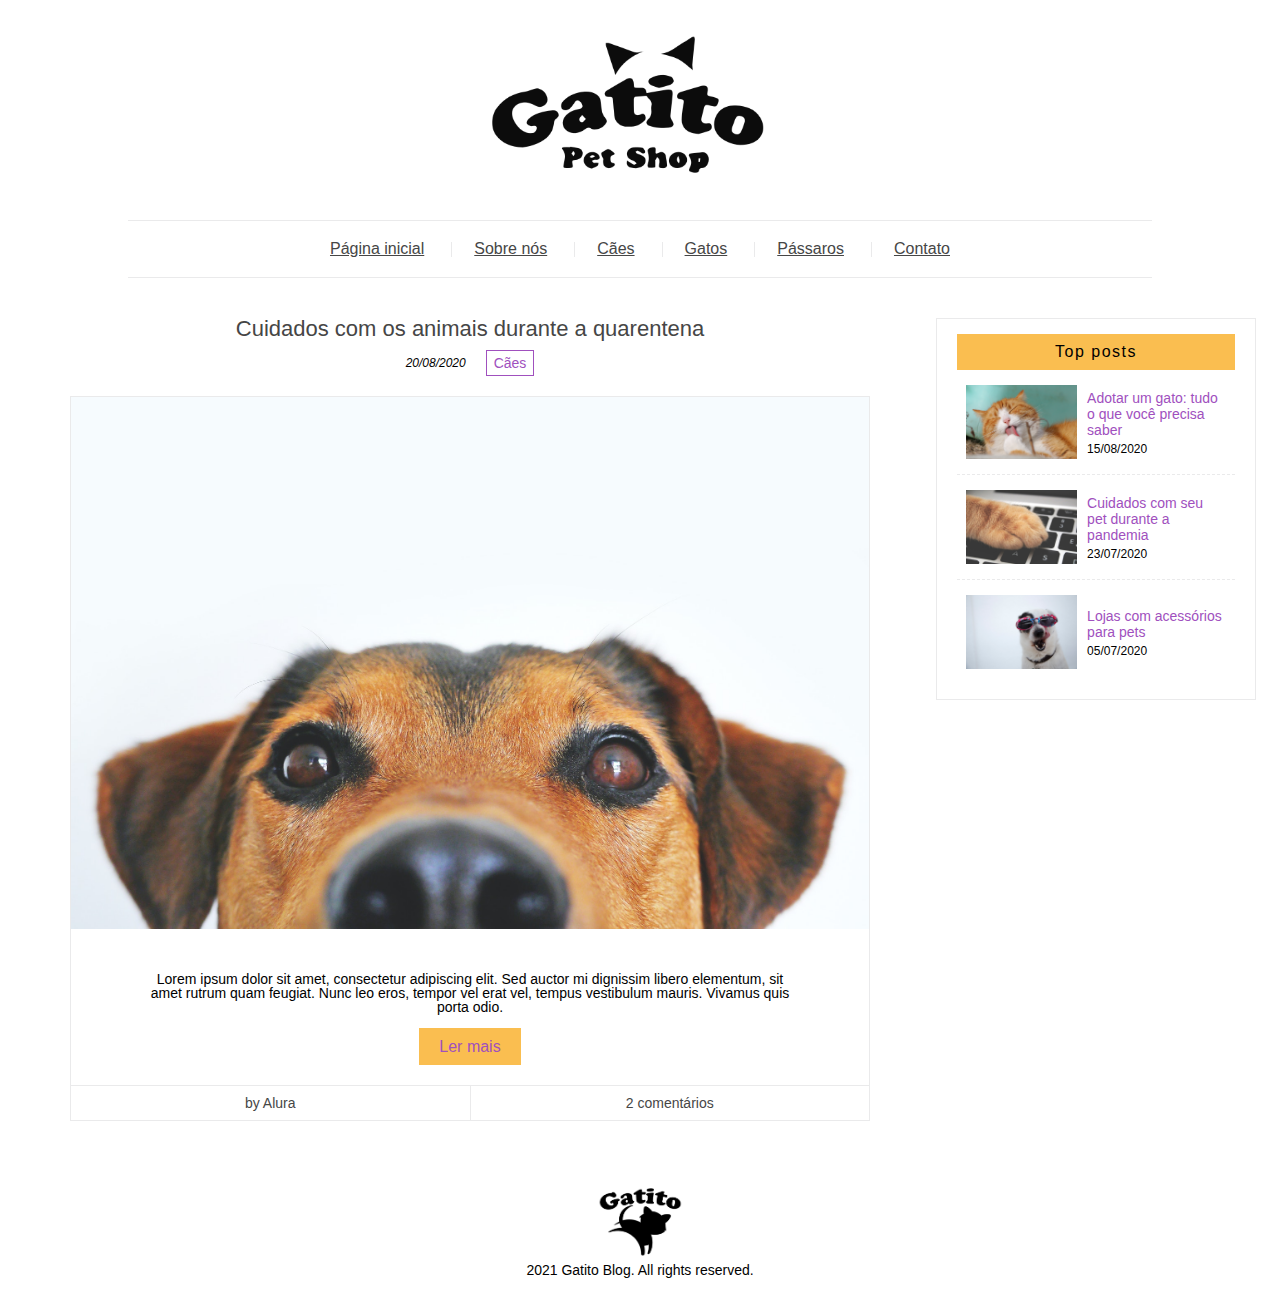
<file: Sass/index.html>
<!DOCTYPE html>
<html>
<head>
    <meta charset="UTF-8">
    <meta name="viewport" content="width=device-width, initial-scale=1.0">
    <meta http-equiv="X-UA-Compatible" content="ie=edge">
    <title>Gatito Petshop</title>
    <link rel="stylesheet" href="css/reset.css">
    <link rel="stylesheet" href="css/style.css">
</head>
<body>
    <header class="header">
        <figure class="header__logo">
            <img src="assets/img/logo.png" alt="Logo" class="header__img">
        </figure>
        <nav class="header__menu menu">
            <ul class="menu__list">
                <li class="menu__links"><a href="index.html" class="menu__link">Página inicial</a></li>
                <li class="menu__links"><a href="about.html" class="menu__link">Sobre nós</a></li>
                <li class="menu__links"><a href="collection.html" class="menu__link">Cães</a></li>
                <li class="menu__links"><a href="collection.html" class="menu__link">Gatos</a></li>
                <li class="menu__links"><a href="collection.html" class="menu__link">Pássaros</a></li>
                <li class="menu__links"><a href="contact.html" class="menu__link">Contato</a></li>
            </ul>
        </nav>
    </header>

    <main class="main">
        <div class="main__content">
            <article class="main__post">
                <a href="article.html" class="main__title">Cuidados com os animais durante a quarentena</a>
                <div class="main__subtitle">
                    <p class="main__date">20/08/2020</p>
                    <span class="main__tag">Cães</span>
                </div>
                <div class="main__details">
                    <img src="assets/img/dog.jpg" alt="Cachorro" class="main__img" />
                    <p class="main__description">Lorem ipsum dolor sit amet, consectetur adipiscing elit. Sed auctor mi dignissim libero elementum, sit amet rutrum quam feugiat. Nunc leo eros, tempor vel erat vel, tempus vestibulum mauris. Vivamus quis porta odio.</p>
                    <a href="#" class="main__btn">Ler mais</a>
                    <div class="main__info">
                        <div class="main__author">
                            <p class="main__p">by Alura</p>
                        </div>
                        <div class="main__comments">
                            <a href="#" class="main__a">2 comentários</a>
                        </div>
                    </div>
                </div>
            </article>
        </div>
        <div class="main__sidebar sidebar">
            <aside class="sidebar__top">
                <p class="sidebar__title">Top posts</p>
                <ul class="sidebar__posts">
                    <li class="sidebar__list">
                        <img src="assets/img/cat.jpg" alt="Gato" class="sidebar__img" />
                        <div class="sidebar__details">
                            <a href="article.html" class="sidebar__post-title">Adotar um gato: tudo o que você precisa saber</a>
                            <p class="sidebar__post-date">15/08/2020</p>
                        </div>
                    </li>
                    <li class="sidebar__list">
                        <img src="assets/img/pc.jpg" alt="Pc" class="sidebar__img" />
                        <div class="sidebar__details">
                            <a href="article.html" class="sidebar__post-title">Cuidados com seu pet durante a pandemia</a>
                            <p class="sidebar__post-date">23/07/2020</p>
                        </div>
                    </li>
                    <li class="sidebar__list">
                        <img src="assets/img/sun.jpg" alt="Lojas" class="sidebar__img" />
                            <div class="sidebar__details">
                                <a href="article.html" class="sidebar__post-title">Lojas com acessórios para pets</a>
                                <p class="sidebar__post-date">05/07/2020</p>
                            </div>
                    </li>
                </ul>
            </aside>
        </div>
    </main>

    <footer class="footer">
        <img src="assets/img/footer-logo.png" alt="Footer logo" class="footer__logo" />
        <p class="footer__txt">2021 Gatito Blog. All rights reserved.</p>
    </footer>
    
</body>
</html>
</file>
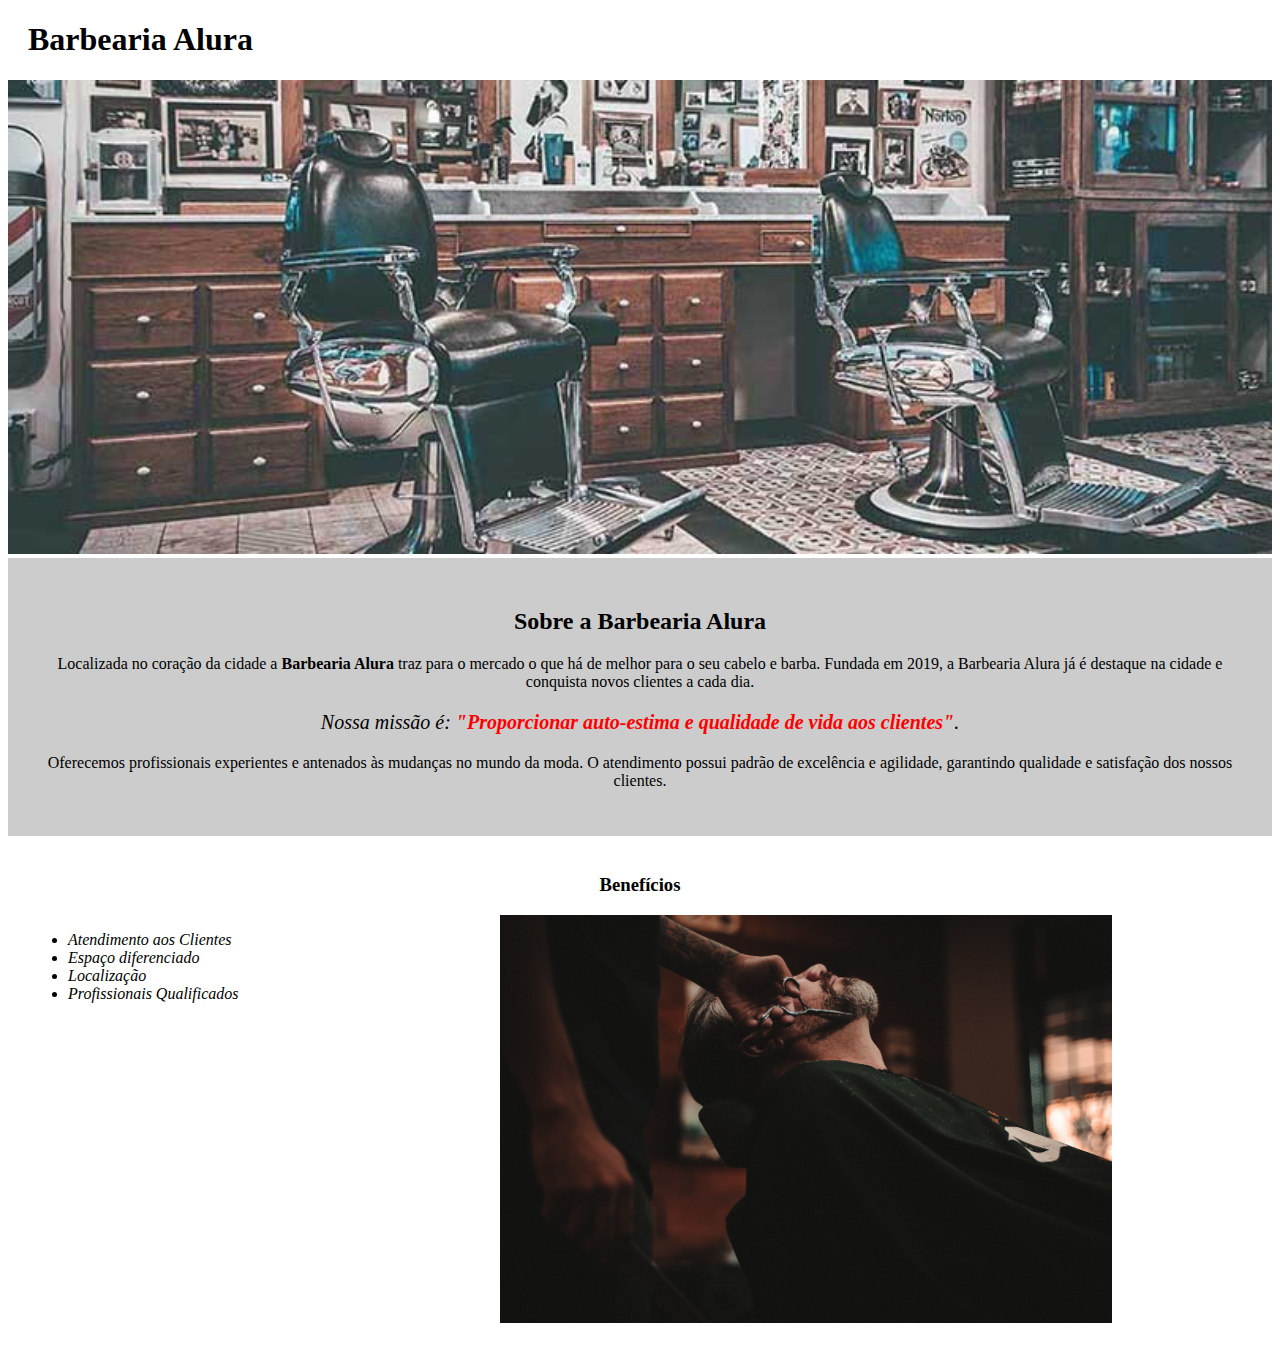
<file: HTML e CSS/Primeira página/index.html>
<!DOCTYPE html>
<html lang="pt-br">
	<head>
		<meta charset="UTF-8">
		<title>Barbearia Alura</title>
		<link rel="stylesheet" href="style.css">
	</head>

	<body>
		<header>
			<h1 class="titulo-principal">Barbearia Alura</h1>
		</header>
		<img id="banner" src="banner.jpg">
		<div class="principal">
			<h2 class="titulo-centralizado">Sobre a Barbearia Alura</h2>
	 
			<p>Localizada no coração da cidade a <strong>Barbearia Alura</strong> traz para o mercado o que há de melhor para o seu cabelo e barba. Fundada em 2019, a Barbearia Alura já é destaque na cidade e conquista novos clientes a cada dia.</p>

			<p id="missao"><em>Nossa missão é: <strong>"Proporcionar auto-estima e qualidade de vida aos clientes"</strong>.</em></p>

			<p>Oferecemos profissionais experientes e antenados às mudanças no mundo da moda. O atendimento possui padrão de excelência e agilidade, garantindo qualidade e satisfação dos nossos clientes.</p>
		</div>

		<div class="beneficios">
			<h3 class="titulo-centralizado">Benefícios</h3>

			<ul>
				<li class="itens">Atendimento aos Clientes</li>
				<li class="itens">Espaço diferenciado</li>
				<li class="itens">Localização</li>
				<li class="itens">Profissionais Qualificados</li>
			</ul>

			<img src="beneficios.jpg" class="imagembeneficios">
		</div>
	</body>
</html>
</file>
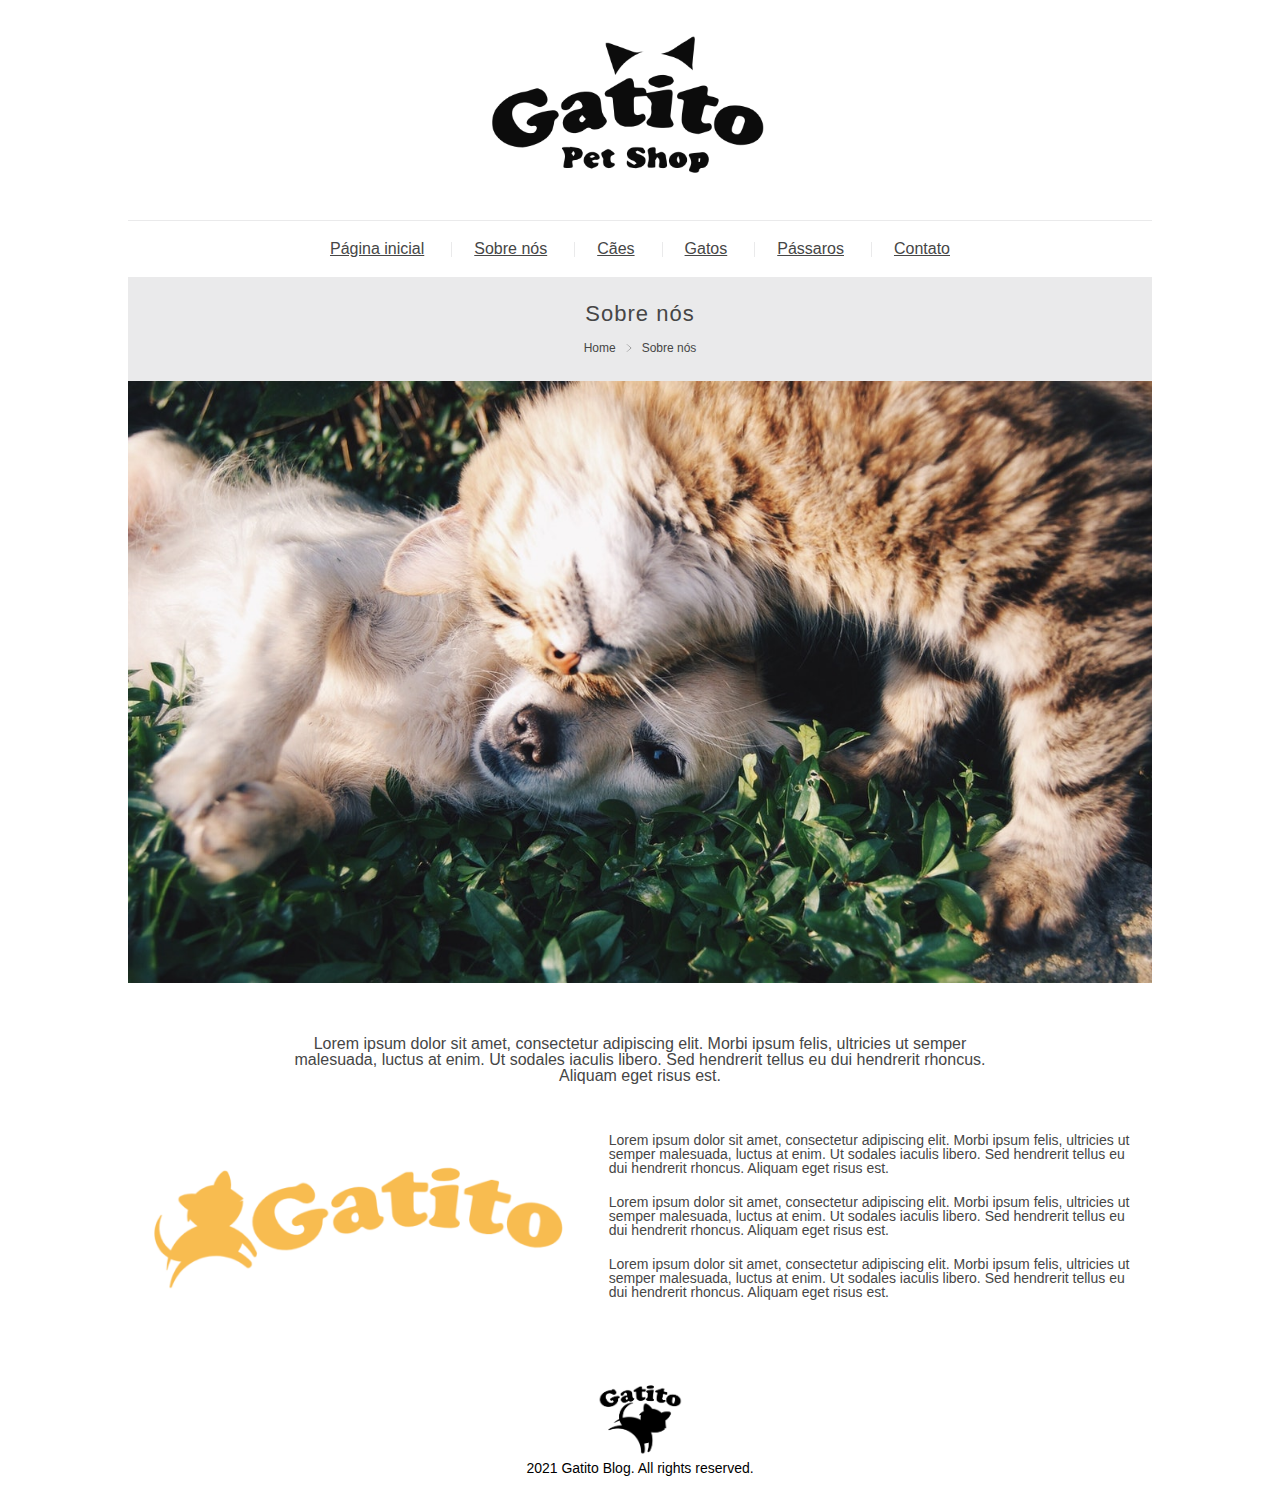
<file: Sass/about.html>
<!DOCTYPE html>
<html>
<head>
    <meta charset="UTF-8">
    <meta name="viewport" content="width=device-width, initial-scale=1.0">
    <meta http-equiv="X-UA-Compatible" content="ie=edge">
    <title>Gatito Petshop</title>
    <link rel="stylesheet" href="css/reset.css">
    <link rel="stylesheet" href="css/style.css">
</head>
<body>
    <header class="header">
        <figure class="header__logo">
            <img src="assets/img/logo.png" alt="Logo" class="header__img">
        </figure>
        <nav class="header__menu menu">
            <ul class="menu__list">
                <li class="menu__links"><a href="index.html" class="menu__link">Página inicial</a></li>
                <li class="menu__links"><a href="about.html" class="menu__link">Sobre nós</a></li>
                <li class="menu__links"><a href="collection.html" class="menu__link">Cães</a></li>
                <li class="menu__links"><a href="collection.html" class="menu__link">Gatos</a></li>
                <li class="menu__links"><a href="collection.html" class="menu__link">Pássaros</a></li>
                <li class="menu__links"><a href="contact.html" class="menu__link">Contato</a></li>
            </ul>
        </nav>
    </header>
    
    <article class="about">
        <div class="about__title">
            <h1 class="about__h1">Sobre nós</h1>
            <div class="about__breadcrumb breadcrumb">
                <a href="index.html" class="breadcrumb__link">Home</a>
                <img src="assets/img/arrow.svg" alt="Seta" class="breadcrumb__img" />
                <a href="about.html" class="breadcrumb__link">Sobre nós</a>
            </div>
        </div>
        <div class="about__content">
            <img src="assets/img/dog-cat.jpg" alt="Dog and cat" class="about__img" />
            <p class="about__intro">Lorem ipsum dolor sit amet, consectetur adipiscing elit. Morbi ipsum felis, ultricies ut semper malesuada, luctus at enim. Ut sodales iaculis libero. Sed hendrerit tellus eu dui hendrerit rhoncus. Aliquam eget risus est.</p>
            <div class="about__split">
                <img src="assets/img/about.png" alt="Gatito" class="about__img-description" />
                <div class="about__txt">
                    <p class="about__p">Lorem ipsum dolor sit amet, consectetur adipiscing elit. Morbi ipsum felis, ultricies ut semper malesuada, luctus at enim. Ut sodales iaculis libero. Sed hendrerit tellus eu dui hendrerit rhoncus. Aliquam eget risus est.</p>
                    <p class="about__p">Lorem ipsum dolor sit amet, consectetur adipiscing elit. Morbi ipsum felis, ultricies ut semper malesuada, luctus at enim. Ut sodales iaculis libero. Sed hendrerit tellus eu dui hendrerit rhoncus. Aliquam eget risus est.</p>
                    <p class="about__p">Lorem ipsum dolor sit amet, consectetur adipiscing elit. Morbi ipsum felis, ultricies ut semper malesuada, luctus at enim. Ut sodales iaculis libero. Sed hendrerit tellus eu dui hendrerit rhoncus. Aliquam eget risus est.</p>
                </div>
            </div>
        </div>
    </article>

    <footer class="footer">
        <img src="assets/img/footer-logo.png" alt="Footer logo" class="footer__logo" />
        <p class="footer__txt">2021 Gatito Blog. All rights reserved.</p>
    </footer>
    
</body>
</html>
</file>
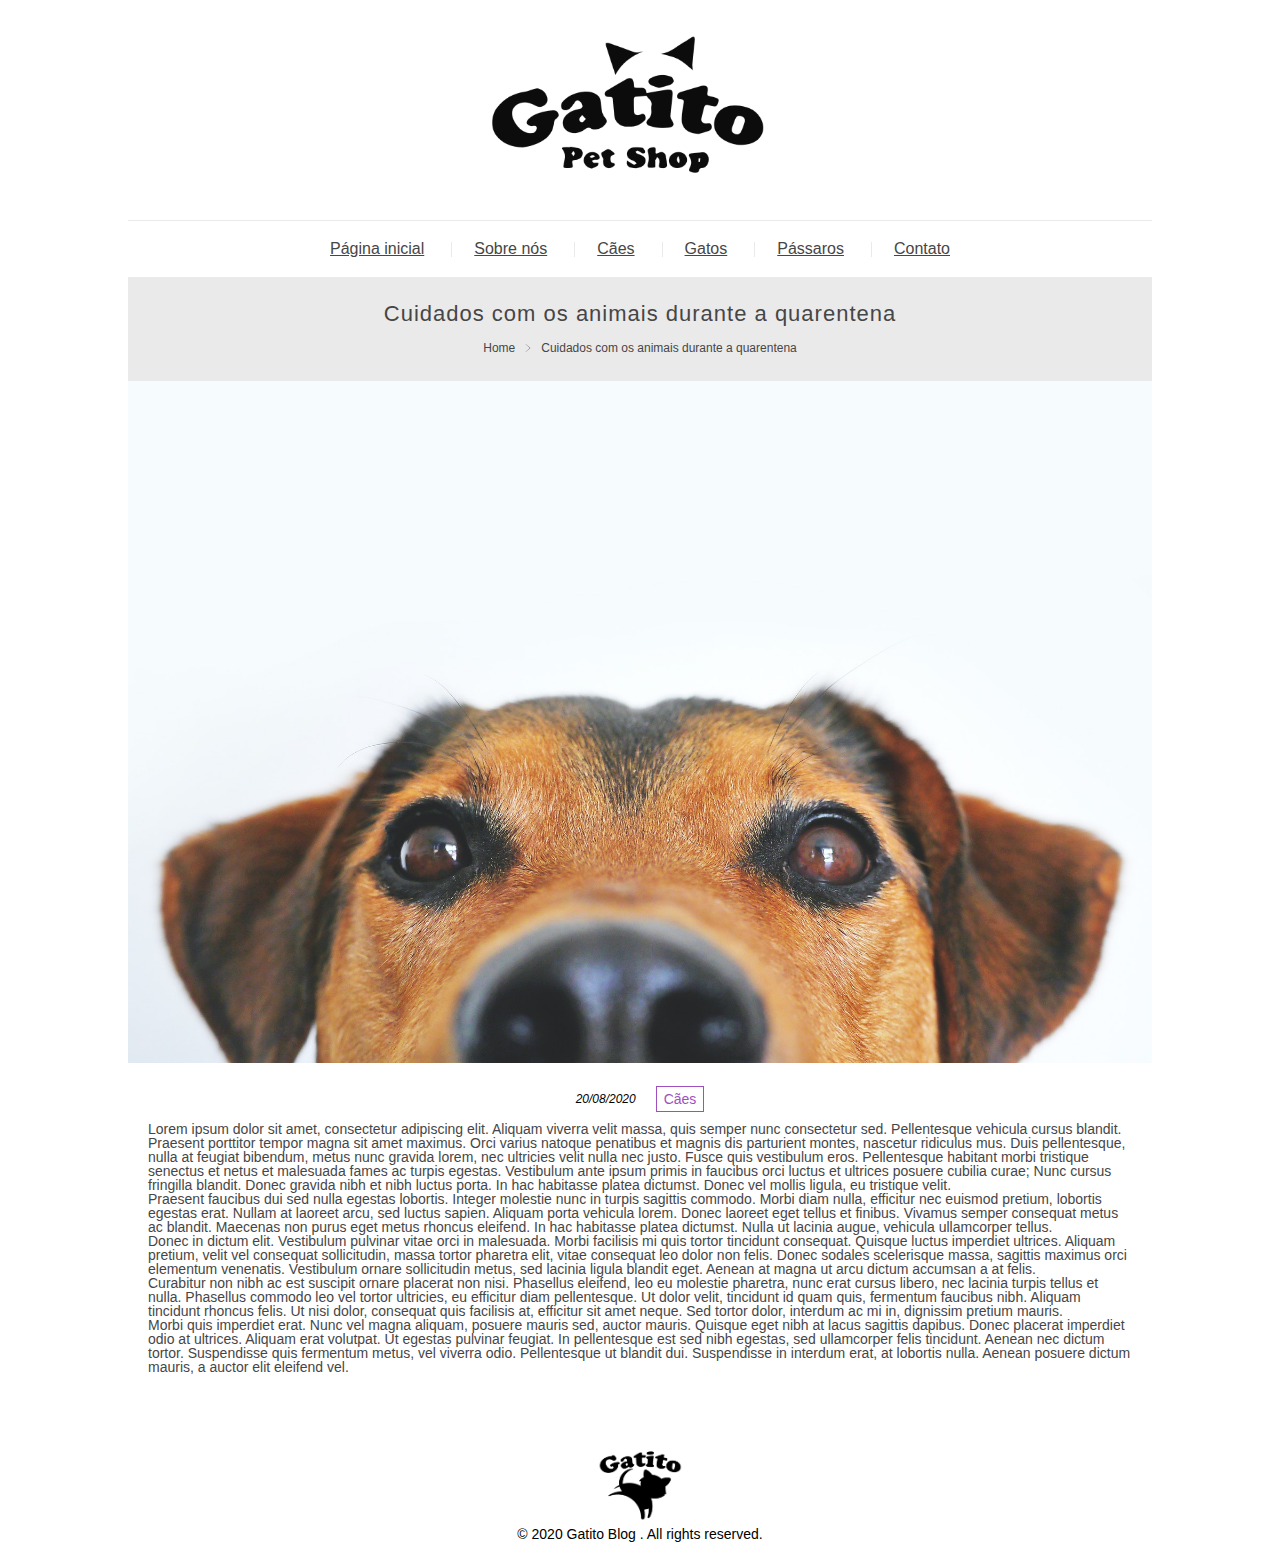
<file: Sass/article.html>
<!DOCTYPE html>
<html>
    <head>
        <title>Gatito PetShop</title>
        <meta name="viewport" content="width=device-width, initial-scale=1" />
        <link rel="stylesheet" href="css/style.css">
        <link rel="stylesheet" href="css/reset.css">
    </head>
<body>
    <header class="header">
        <figure class="header__logo">
            <img src="assets/img/logo.png" alt="Logo" class="header__img" />
        </figure>
        <nav class="header__menu menu">
            <ul class="menu__list">
                <li class="menu__links"><a href="index.html" class="menu__link">Página inicial</a></li>
                <li class="menu__links"><a href="about.html" class="menu__link">Sobre nós</a></li>
                <li class="menu__links"><a href="collection.html" class="menu__link">Cães</a></li>
                <li class="menu__links"><a href="collection.html" class="menu__link">Gatos</a></li>
                <li class="menu__links"><a href="collection.html" class="menu__link">Pássaros</a></li>
                <li class="menu__links"><a href="contact.html" class="menu__link">Contato</a></li>
            </ul>
        </nav>
    </header>
            
    <article class="article">
        <div class="article__title">
            <h1 class="article__h1">Cuidados com os animais durante a quarentena</h1>
            <div class="article__breadcrumb breadcrumb">
                <a href="index.html" class="breadcrumb__link">Home</a>
                <img src="assets/img/arrow.svg" alt="Seta" class="breadcrumb__img" />
                <a href="article.html" class="breadcrumb__link">Cuidados com os animais durante a quarentena</a>
            </div>
        </div>
        <img src="assets/img/dog.jpg" alt="Cachorro" class="article__img" />
        <div class="article__details">
            <span class="article__date">20/08/2020</span>
            <span class="article__tag">Cães</span>
        </div>
        <div class="article__content">
            <p>Lorem ipsum dolor sit amet, consectetur adipiscing elit. Aliquam viverra velit massa, quis semper nunc consectetur sed. Pellentesque vehicula cursus blandit. Praesent porttitor tempor magna sit amet maximus. Orci varius natoque penatibus et magnis dis parturient montes, nascetur ridiculus mus. Duis pellentesque, nulla at feugiat bibendum, metus nunc gravida lorem, nec ultricies velit nulla nec justo. Fusce quis vestibulum eros. Pellentesque habitant morbi tristique senectus et netus et malesuada fames ac turpis egestas. Vestibulum ante ipsum primis in faucibus orci luctus et ultrices posuere cubilia curae; Nunc cursus fringilla blandit. Donec gravida nibh et nibh luctus porta. In hac habitasse platea dictumst. Donec vel mollis ligula, eu tristique velit.</p>

            <p>Praesent faucibus dui sed nulla egestas lobortis. Integer molestie nunc in turpis sagittis commodo. Morbi diam nulla, efficitur nec euismod pretium, lobortis egestas erat. Nullam at laoreet arcu, sed luctus sapien. Aliquam porta vehicula lorem. Donec laoreet eget tellus et finibus. Vivamus semper consequat metus ac blandit. Maecenas non purus eget metus rhoncus eleifend. In hac habitasse platea dictumst. Nulla ut lacinia augue, vehicula ullamcorper tellus.</p>
                    
            <p>Donec in dictum elit. Vestibulum pulvinar vitae orci in malesuada. Morbi facilisis mi quis tortor tincidunt consequat. Quisque luctus imperdiet ultrices. Aliquam pretium, velit vel consequat sollicitudin, massa tortor pharetra elit, vitae consequat leo dolor non felis. Donec sodales scelerisque massa, sagittis maximus orci elementum venenatis. Vestibulum ornare sollicitudin metus, sed lacinia ligula blandit eget. Aenean at magna ut arcu dictum accumsan a at felis.</p>
                    
            <p>Curabitur non nibh ac est suscipit ornare placerat non nisi. Phasellus eleifend, leo eu molestie pharetra, nunc erat cursus libero, nec lacinia turpis tellus et nulla. Phasellus commodo leo vel tortor ultricies, eu efficitur diam pellentesque. Ut dolor velit, tincidunt id quam quis, fermentum faucibus nibh. Aliquam tincidunt rhoncus felis. Ut nisi dolor, consequat quis facilisis at, efficitur sit amet neque. Sed tortor dolor, interdum ac mi in, dignissim pretium mauris.</p>
                    
            <p>Morbi quis imperdiet erat. Nunc vel magna aliquam, posuere mauris sed, auctor mauris. Quisque eget nibh at lacus sagittis dapibus. Donec placerat imperdiet odio at ultrices. Aliquam erat volutpat. Ut egestas pulvinar feugiat. In pellentesque est sed nibh egestas, sed ullamcorper felis tincidunt. Aenean nec dictum tortor. Suspendisse quis fermentum metus, vel viverra odio. Pellentesque ut blandit dui. Suspendisse in interdum erat, at lobortis nulla. Aenean posuere dictum mauris, a auctor elit eleifend vel.</p>
        </div>
    </article>

    <footer class="footer">
        <img src="assets/img/footer-logo.png" alt="Footer logo" class="footer__logo" />
        <p class="footer__txt">© 2020 Gatito Blog . All rights reserved.</p>
    </footer>
</body>
</html>
</file>
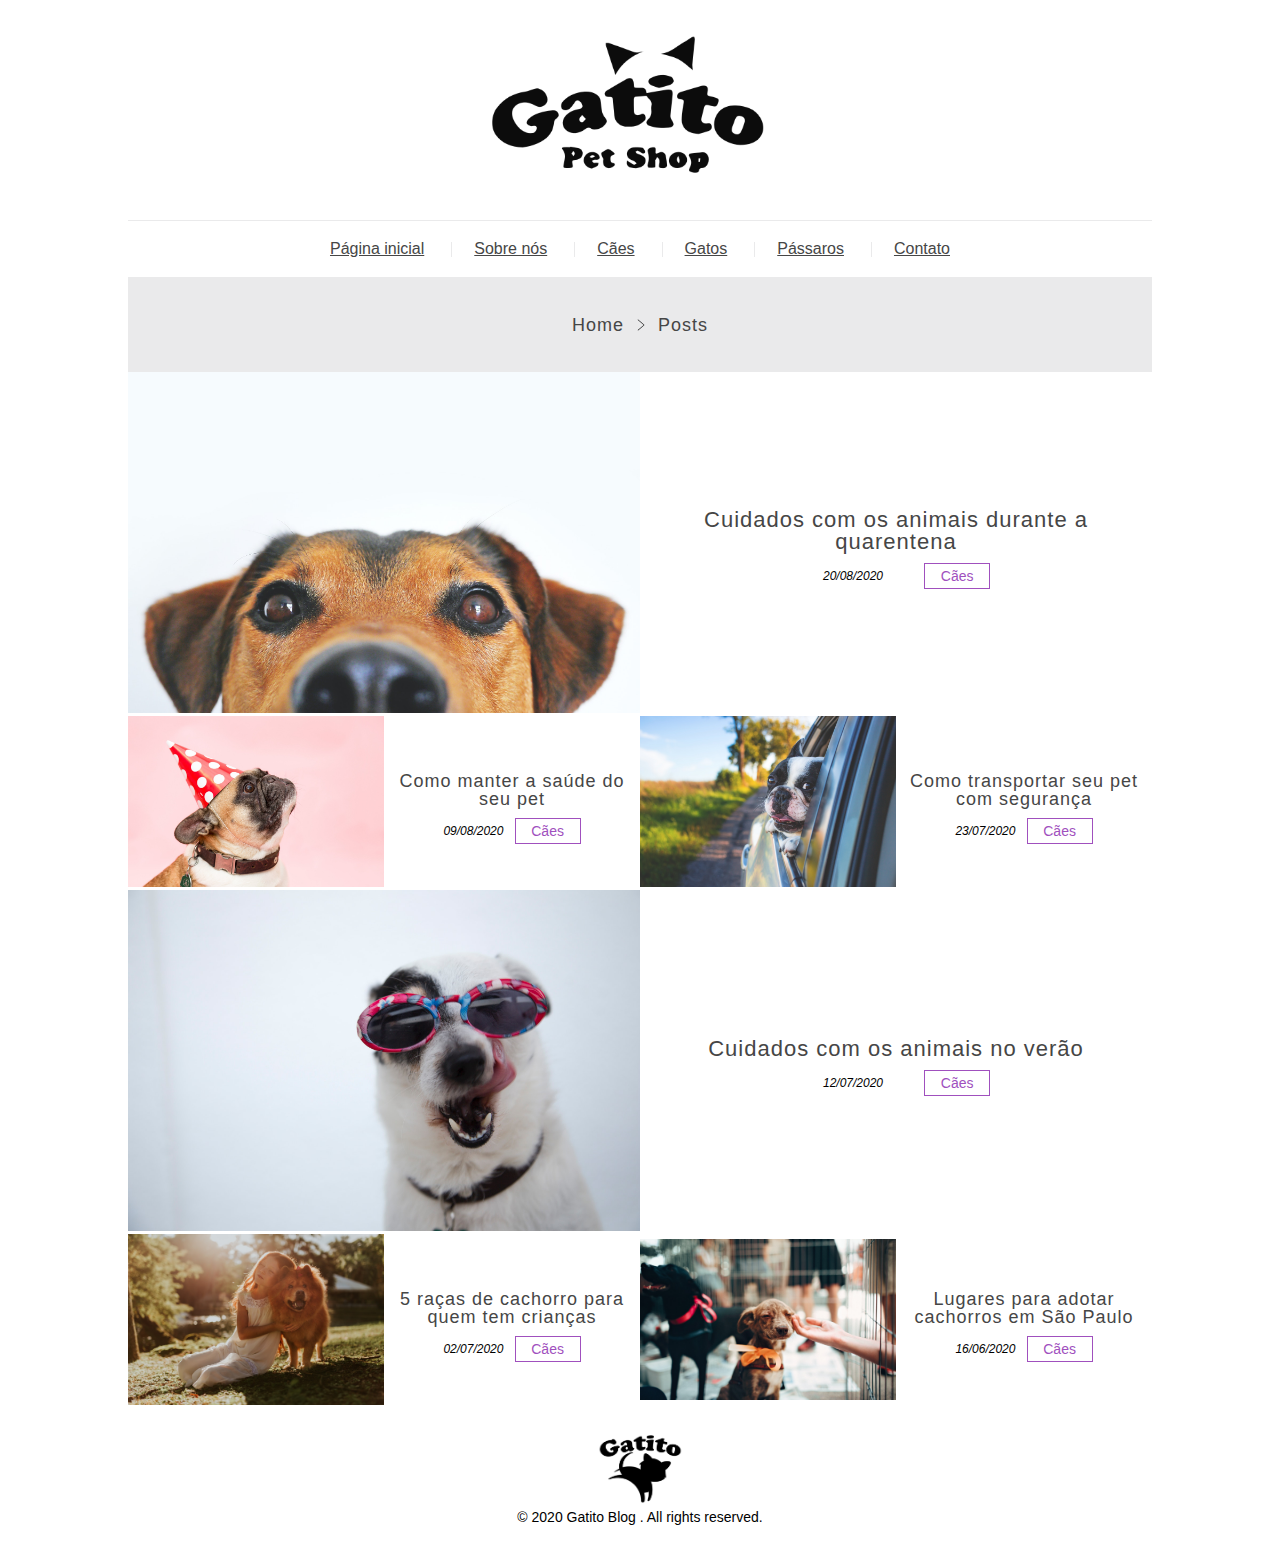
<file: Sass/collection.html>
<!DOCTYPE html>
<html>
    <head>
        <title>Gatito PetShop</title>
        <meta name="viewport" content="width=device-width, initial-scale=1" />
        <link rel="stylesheet" href="css/style.css">
        <link rel="stylesheet" href="css/reset.css">
    </head>
<body>

    <header class="header">
        <figure class="header__logo">
            <img src="assets/img/logo.png" alt="Logo" class="header__img" />
        </figure>
        <nav class="header__menu menu">
            <ul class="menu__list">
                <li class="menu__links"><a href="index.html" class="menu__link">Página inicial</a></li>
                <li class="menu__links"><a href="about.html" class="menu__link">Sobre nós</a></li>
                <li class="menu__links"><a href="collection.html" class="menu__link">Cães</a></li>
                <li class="menu__links"><a href="collection.html" class="menu__link">Gatos</a></li>
                <li class="menu__links"><a href="collection.html" class="menu__link">Pássaros</a></li>
                <li class="menu__links"><a href="contact.html" class="menu__link">Contato</a></li>
            </ul>
        </nav>
    </header>
    <div class="collection">
        <div class="collection__breadcrumb breadcrumb">
            <a href="index.html" class="breadcrumb__link">Home</a>
            <img src="assets/img/arrow.svg" alt="Seta" class="breadcrumb__img" />
            <a href="collection.html" class="breadcrumb__link">Posts</a>
        </div>
        <div class="collection__post">
            <figure class="collection__figure">
                <img src="assets/img/dog.jpg" alt="Cachorro" class="collection__img" />
            </figure>
            <div class="collection__about">
                <a href="article.html" class="collection__title">Cuidados com os animais durante a quarentena</a>
                <p class="collection__date">20/08/2020</p>
                <span class="collection__tag">Cães</span>
            </div>
        </div>
        <div class="collection__post half">
            <figure class="collection__figure">
                <img src="assets/img/party.jpg" alt="Cachorro festa" class="collection__img" />
            </figure>
            <div class="collection__about">
                <a href="article.html" class="collection__title half">Como manter a saúde do seu pet</a>
                <p class="collection__date">09/08/2020</p>
                <span class="collection__tag">Cães</span>
            </div>
        </div>
        <div class="collection__post half">
            <figure class="collection__figure">
                <img src="assets/img/car.jpg" alt="Cachorro carro" class="collection__img" />
            </figure>
            <div class="collection__about">
                <a href="article.html" class="collection__title half">Como transportar seu pet com segurança</a>
                <p class="collection__date">23/07/2020</p>
                <span class="collection__tag">Cães</span>
            </div>
        </div>
        <div class="collection__post">
            <figure class="collection__figure">
                <img src="assets/img/sun.jpg" alt="Cachorro oculos" class="collection__img" />
            </figure>
            <div class="collection__about">
                <a href="article.html" class="collection__title">Cuidados com os animais no verão</a>
                <p class="collection__date">12/07/2020</p>
                <span class="collection__tag">Cães</span>
            </div>
        </div>
        <div class="collection__post half">
            <figure class="collection__figure">
                <img src="assets/img/kid.jpg" alt="Cachorro e criança" class="collection__img" />
            </figure>
            <div class="collection__about">
                <a href="article.html" class="collection__title half">5 raças de cachorro para quem tem crianças</a>
                <p class="collection__date">02/07/2020</p>
                <span class="collection__tag">Cães</span>
            </div>
        </div>
        <div class="collection__post half">
            <figure class="collection__figure">
                <img src="assets/img/adopt.jpg" alt="Cachorro adotado" class="collection__img" />
            </figure>
            <div class="collection__about">
                <a href="article.html" class="collection__title half">Lugares para adotar cachorros em São Paulo</a>
                <p class="collection__date">16/06/2020</p>
                <span class="collection__tag">Cães</span>
            </div>
        </div>
    </div>

    <footer class="footer">
        <img src="assets/img/footer-logo.png" alt="Footer logo" class="footer__logo" />
        <p class="footer__txt">© 2020 Gatito Blog . All rights reserved.</p>
    </footer>

</body>
</html>
</file>
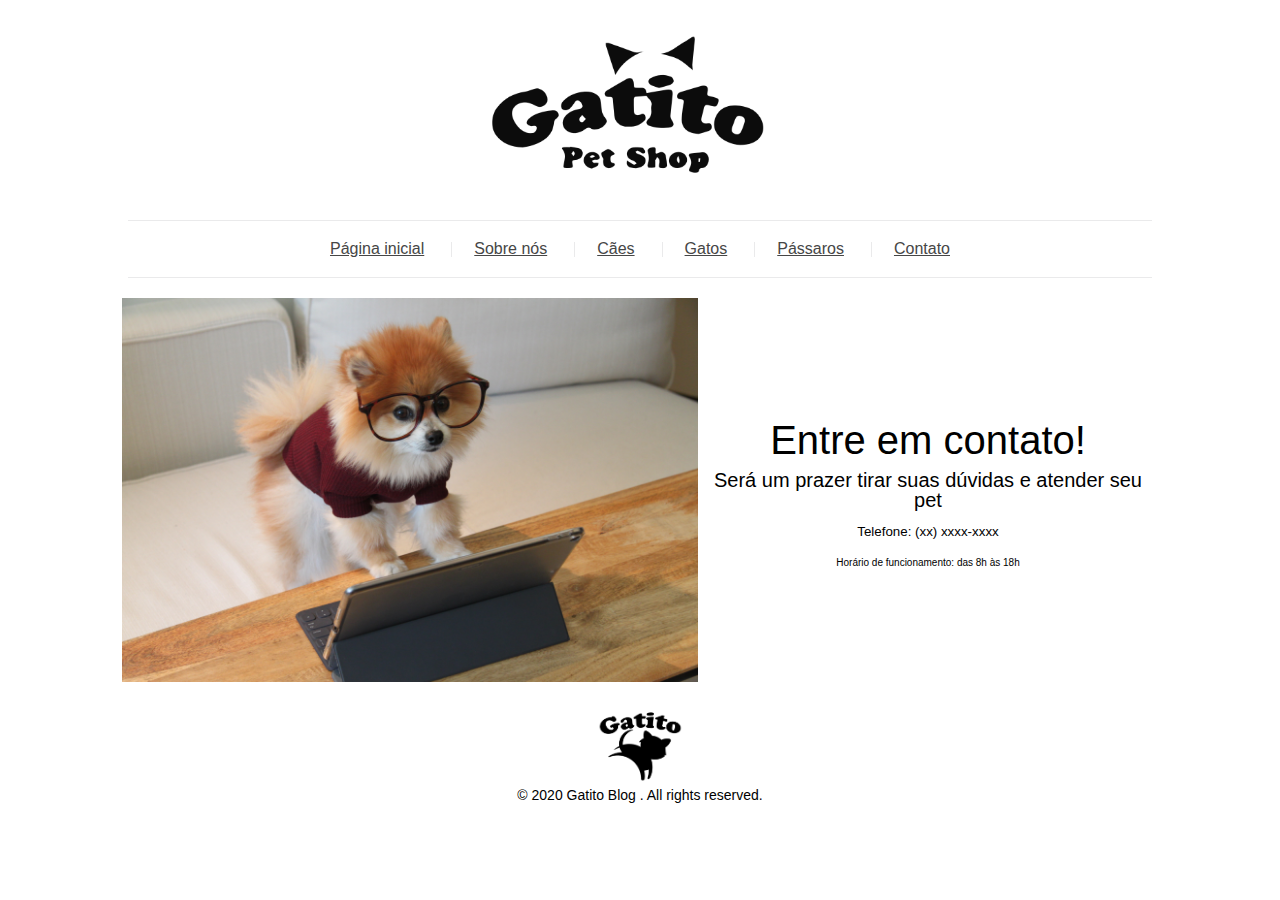
<file: Sass/contact.html>
<!DOCTYPE html>
<html>
    <head>
        <title>Gatito PetShop</title>
        <meta name="viewport" content="width=device-width, initial-scale=1" />
        <link rel="stylesheet" href="css/style.css">
        <link rel="stylesheet" href="css/reset.css">
    </head>
<body>
    <header class="header">
        <figure class="header__logo">
            <img src="assets/img/logo.png" alt="Logo" class="header__img" />
        </figure>
        <nav class="header__menu menu">
            <ul class="menu__list">
                <li class="menu__links"><a href="index.html" class="menu__link">Página inicial</a></li>
                <li class="menu__links"><a href="about.html" class="menu__link">Sobre nós</a></li>
                <li class="menu__links"><a href="collection.html" class="menu__link">Cães</a></li>
                <li class="menu__links"><a href="collection.html" class="menu__link">Gatos</a></li>
                <li class="menu__links"><a href="collection.html" class="menu__link">Pássaros</a></li>
                <li class="menu__links"><a href="contact.html" class="menu__link">Contato</a></li>
            </ul>
        </nav>
    </header>

    <div class="contact">
        <figure class="contact__figure">
            <img src="assets/img/contact.jpg" alt="Contato" class="contact__img" />
        </figure>
        <div class="contact__info">
            <p class="contact__p-1">Entre em contato!</p>
            <p class="contact__p-2">Será um prazer tirar suas dúvidas e atender seu pet</p>
            <p class="contact__p-3">Telefone: (xx) xxxx-xxxx </p>
            <p class="contact__p-4">Horário de funcionamento: das 8h às 18h</p>
        </div>
    </div>        

    <footer class="footer">
        <img src="assets/img/footer-logo.png" alt="Footer logo" class="footer__logo" />
        <p class="footer__txt">© 2020 Gatito Blog . All rights reserved.</p>
    </footer>
</body>
</html>
</file>
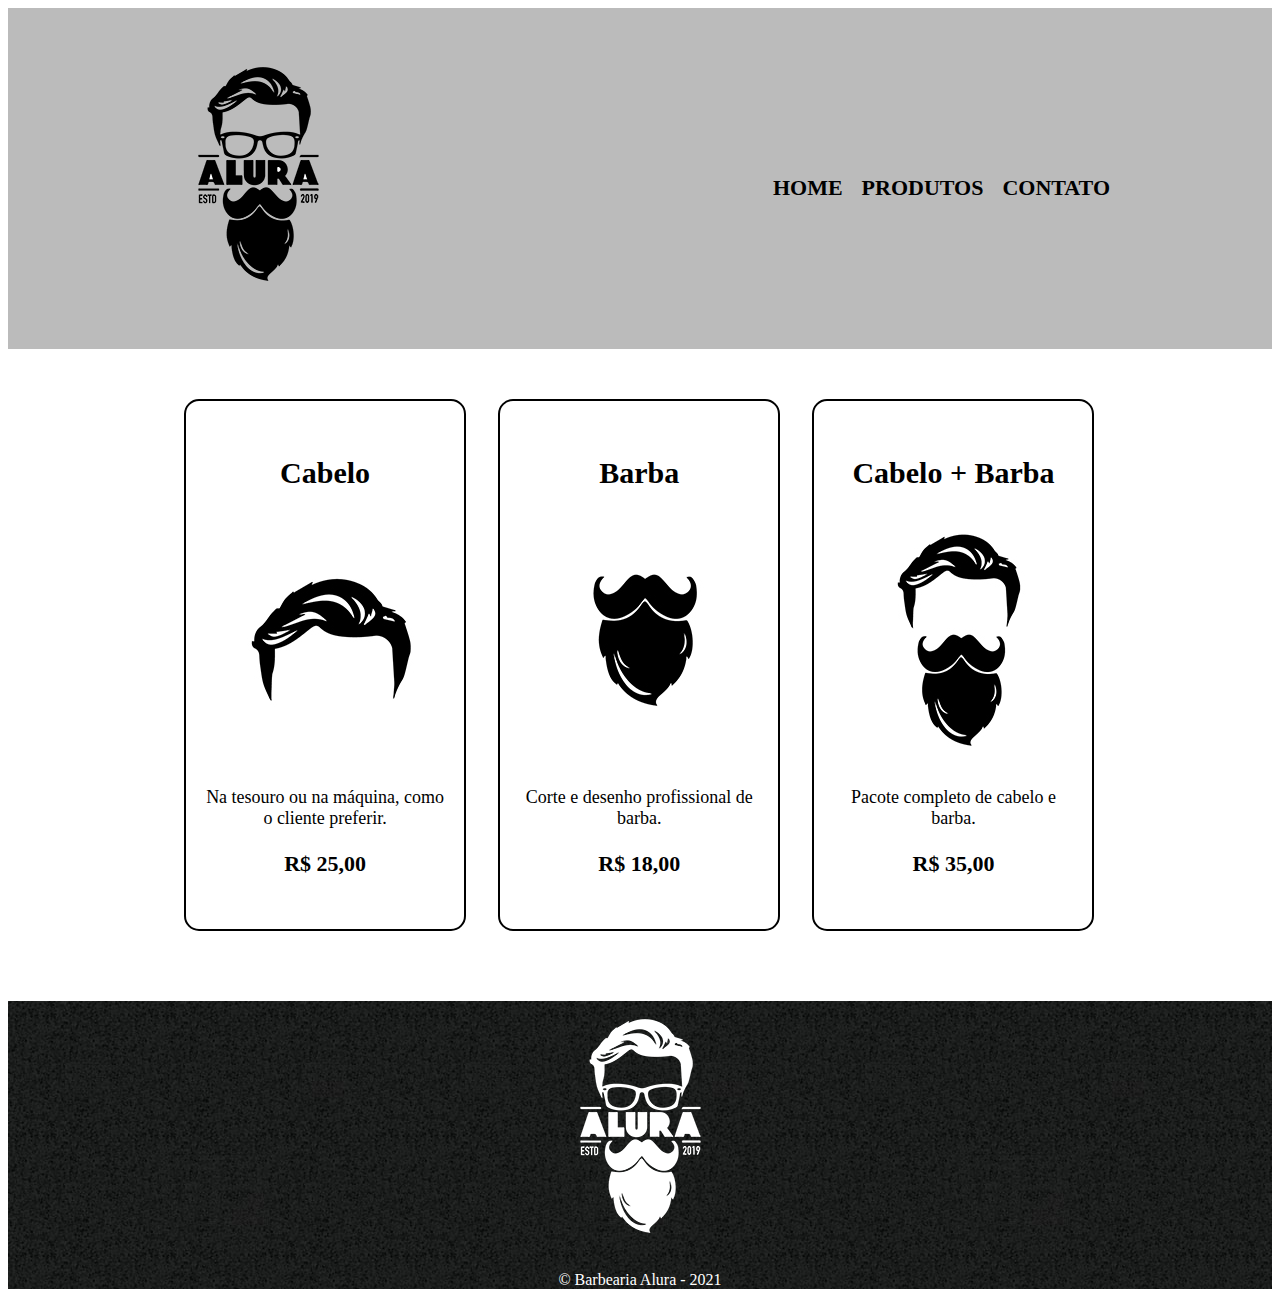
<file: HTML e CSS/Primeira página/Projeto 2/produtos.html>
<!DOCTYPE html>
<html>
    <head>
        <meta charset="UTF-8">
        <title>Produtos - Barbearia Alura</title>
        <link rel="stylesheet" href="produtos.css">
    </head>
    <body>
        <header>
            <div class="caixa">
                <h1><img src="img/logo.png"></h1>
                <nav>
                    <ul>
                        <li><a href="index.html">Home</a></li>
                        <li><a href="produtos.html">Produtos</a></li>
                        <li><a href="contato.html">Contato</a></li>
                    </ul>
                </nav>
            </div>
        </header>
        <main class="principal">
            <ul class="produtos">
                <li>
                    <h2>Cabelo</h2>
                    <img src="img/cabelo.jpg">
                    <p class="produtos-descricao">Na tesouro ou na máquina, como o cliente preferir.</p>
                    <p class="produtos-preco">R$ 25,00</p>
                </li>
                <li>
                    <h2>Barba</h2>
                    <img src="img/barba.jpg">
                    <p class="produtos-descricao">Corte e desenho profissional de barba.</p>
                    <p class="produtos-preco">R$ 18,00</p>
                </li>
                <li>
                    <h2>Cabelo + Barba</h2>
                    <img src="img/cabelo+barba.jpg">
                    <p class="produtos-descricao">Pacote completo de cabelo e barba.</p>
                    <p class="produtos-preco">R$ 35,00</p>
                </li>
            </ul>
        </main>
        <footer class="rodape">
            <img src="img/logo-branco.png">
            <p>&copy; Barbearia Alura - 2021</p>
        </footer>
    </body>
</html>
</file>
<file: Sass/css/style.css>
@charset "UTF-8";
.main .sidebar__post-title, .article .breadcrumb__link {
  text-decoration: none;
}

.main .sidebar__post-title:hover, .article .breadcrumb__link:hover {
  text-decoration: underline;
}

.header {
  font-family: Arial, Helvetica, sans-serif;
}
.header__logo {
  text-align: center;
}
.header__img {
  max-width: 350px;
}
.header .menu__list {
  display: flex;
  justify-content: center;
  border-top: 1px solid #eaeaeb;
  border-bottom: 1px solid #eaeaeb;
  margin-left: auto;
  margin-right: auto;
}
@media (max-width: 767.98px) {
  .header .menu__list {
    width: 90%;
    padding: 15px 0;
    flex-wrap: wrap;
  }
}
@media (min-width: 768px) and (max-width: 1199.98px) {
  .header .menu__list {
    width: 80%;
    padding: 20px 0;
  }
}
@media (min-width: 1200px) {
  .header .menu__list {
    width: 80%;
    padding: 20px 0;
  }
}
.header .menu__links {
  position: relative;
}
@media (max-width: 767.98px) {
  .header .menu__links {
    padding: 5px 0;
  }
}
.header .menu__links:not(:last-child)::after {
  content: "";
  position: absolute;
  top: 0;
  bottom: 0;
  right: -3px;
  margin: auto;
  height: 15px;
  width: 1px;
  background-color: #eaeaeb;
}
.header .menu__link {
  padding: 0 25px;
  color: #464646;
}
.header .menu__link:hover {
  color: #A050BE;
}

/* Este trecho de estilo se refere 
ao rodapé do nosso blog*/
.footer {
  text-align: center;
  padding: 20px 0;
  font-family: Arial, Helvetica, sans-serif;
  position: relative;
  bottom: 0;
  left: 50%;
  transform: translateX(-50%);
}
.footer__logo {
  max-width: 100px;
}
.footer__txt {
  margin: auto;
  font-size: 0.875rem;
}

.about {
  width: 80%;
  margin: 0 auto 40px;
  font-family: Arial, Helvetica, sans-serif;
}
.about__title {
  background-color: #eaeaeb;
  text-align: center;
  padding: 20px;
}
.about__h1 {
  font-size: 22px;
  color: #464646;
  letter-spacing: 1px;
  margin-top: 5px;
  margin-bottom: 10px;
  margin-left: 0;
  margin-right: 0;
}
.about .breadcrumb {
  display: flex;
  justify-content: center;
  align-items: center;
}
.about .breadcrumb__link {
  font-size: 12px;
  text-decoration: none;
  color: #464646;
}
.about .breadcrumb__link:hover {
  text-decoration: underline;
  color: #A050BE;
}
.about .breadcrumb__img {
  width: 10px;
  margin: 8px;
}
.about__img {
  width: 100%;
  margin-bottom: 20px;
}
.about__intro {
  font-weight: 100;
  color: #464646;
  width: 70%;
  margin: 30px auto;
  text-align: center;
  font-size: 16px;
}
.about__split {
  display: flex;
  justify-content: center;
  flex-wrap: wrap;
  align-items: center;
}
.about__img-description {
  width: 45%;
}
.about__txt {
  width: calc(100% - 45%);
}
.about__p {
  font-size: 14px;
  padding: 10px 20px;
  color: #464646;
}

.article {
  width: 80%;
  margin: 0 auto 40px;
  font-family: Arial, Helvetica, sans-serif;
}
.article__title {
  background-color: #eaeaeb;
  text-align: center;
  padding: 20px;
}
.article__h1 {
  font-size: 22px;
  color: #464646;
  letter-spacing: 1px;
  margin-top: 5px;
  margin-bottom: 10px;
  margin-left: 0;
  margin-right: 0;
}
.article .breadcrumb {
  display: flex;
  justify-content: center;
  align-items: center;
}
.article .breadcrumb__link {
  font-size: 12px;
  color: #464646;
}
.article .breadcrumb__link:hover {
  color: #A050BE;
}
.article .breadcrumb__img {
  width: 10px;
  margin: 8px;
}
.article__img {
  margin-bottom: 20px;
  width: 100%;
}
.article__details {
  display: flex;
  justify-content: center;
  align-items: center;
}
.article__date {
  margin: 0 10px;
  font-size: 12px;
  font-style: italic;
}
.article__tag {
  font-size: 14px;
  padding: 5px 7px;
  color: #A050BE;
  border: 1px solid #A050BE;
  margin: 0 10px;
}
.article__content {
  font-weight: 100;
  font-size: 14px;
  color: #464646;
  padding: 10px 20px;
}

.collection {
  display: flex;
  flex-wrap: wrap;
  justify-content: center;
  align-items: center;
  width: 80%;
  margin-left: auto;
  margin-right: auto;
  font-family: Arial;
}
@media (max-width: 767.98px) {
  .collection {
    width: 90%;
  }
}
.collection__post {
  display: flex;
  flex-wrap: wrap;
  justify-content: center;
  align-items: center;
  width: 100%;
}
@media (max-width: 767.98px) {
  .collection__post {
    width: 100%;
  }
}
.collection__post.half {
  width: 50%;
}
@media (max-width: 767.98px) {
  .collection__post.half {
    width: 100%;
  }
}
.collection__figure {
  width: 50%;
}
.collection__img {
  width: 100%;
}
.collection__about {
  display: flex;
  flex-wrap: wrap;
  justify-content: center;
  align-items: center;
  width: 50%;
  text-align: center;
}
.collection__title {
  color: #464646;
  text-decoration: unset;
  letter-spacing: 1px;
  width: 100%;
  margin: 10px 0;
  font-size: 1.375rem;
}
@media (max-width: 767.98px) {
  .collection__title {
    font-size: 1rem;
  }
}
.collection__title.half {
  font-size: 1.125rem;
}
@media (max-width: 767.98px) {
  .collection__title.half {
    font-size: 1rem;
  }
}
.collection__title:hover {
  color: #A050BE;
  text-decoration: underline;
}
.collection__date {
  font-size: 0.75rem;
  font-style: italic;
  width: 20%;
}
@media (max-width: 767.98px) {
  .collection__date {
    font-size: 0.625rem;
  }
}
@media (min-width: 768px) and (max-width: 1199.98px) {
  .collection__date {
    width: 30%;
  }
}
.collection__tag {
  font-size: 0.875rem;
  width: 50px;
  padding: 5px 7px;
  color: #A050BE;
  border: 1px solid #A050BE;
}
@media (max-width: 767.98px) {
  .collection__tag {
    width: 30px;
    font-size: 0.75rem;
  }
}
@media (min-width: 768px) and (max-width: 1199.98px) {
  .collection__tag {
    width: 35px;
    font-size: 0.75rem;
  }
}
.collection__breadcrumb {
  background-color: #eaeaeb;
  text-align: center;
  padding: 30px;
  width: 100%;
  display: flex;
  justify-content: center;
  align-items: center;
}
.collection .breadcrumb__link {
  font-size: 1.125rem;
  text-decoration: unset;
  color: #464646;
  letter-spacing: 1px;
}
.collection .breadcrumb__link:hover {
  color: #A050BE;
  text-decoration: underline;
}
.collection .breadcrumb__img {
  width: 14px;
  margin: 10px;
}

.contact {
  display: flex;
  justify-content: center;
  align-items: center;
  flex-wrap: wrap;
  margin-left: auto;
  margin-right: auto;
  width: 90%;
}
.contact__figure {
  width: 50%;
}
.contact__img {
  width: 100%;
}
.contact__info {
  width: 40%;
  text-align: center;
  font-family: Arial, Helvetica, sans-serif;
}
.contact__p-1 {
  font-size: 2.5rem;
  padding-top: 5px;
}
.contact__p-2 {
  font-size: 1.25rem;
  padding-top: 10px;
}
.contact__p-3 {
  font-size: 0.8333333333rem;
  padding-top: 15px;
}
.contact__p-4 {
  font-size: 0.625rem;
  padding-top: 20px;
}

.main__tag, .main__date, .collection__date, .collection__tag {
  margin-top: 0;
}

.main__subtitle {
  margin-top: 10px;
}

.contact {
  margin-top: 20px;
}

.main__tag, .main__date, .collection__date, .collection__tag {
  margin-bottom: 0;
}

.main__subtitle {
  margin-bottom: 20px;
}

.main__tag, .main__date, .collection__date, .collection__tag {
  margin-left: 10px;
}

.main__tag, .main__date, .collection__date, .collection__tag {
  margin-right: 10px;
}

.main {
  display: flex;
  justify-content: center;
  flex-wrap: wrap;
  font-family: Arial, Helvetica, sans-serif;
}
.main__content {
  width: 70%;
  padding: 40px 8px;
}
@media (max-width: 767.98px) {
  .main__content {
    width: 100%;
  }
}
.main__post {
  text-align: center;
  max-width: 800px;
  margin-left: auto;
  margin-right: auto;
}
.main__title {
  text-decoration: none;
  font-size: 1.375rem;
  color: #464646;
  letter-spacing: 1.5;
}
.main__title:hover {
  color: #A050BE;
}
.main__subtitle {
  display: flex;
  justify-content: center;
  align-items: center;
}
.main__date {
  font-size: 12px;
  font-style: italic;
}
.main__tag {
  font-size: 14px;
  padding: 5px 7px;
  color: #A050BE;
  border: 1px solid #A050BE;
}
.main__details {
  border: 1px solid #eaeaeb;
}
.main__img {
  width: 100%;
}
.main__description {
  padding: 40px 0 25px;
  max-width: 650px;
  margin-left: auto;
  margin-right: auto;
  font-size: 14px;
}
.main__btn {
  text-decoration: none;
  font-size: 16px;
  letter-spacing: 1.5;
  color: #A050BE;
  background-color: #FABE50;
  padding: 10px 20px;
  transition: 0.3s;
}
.main__btn:hover {
  color: #FABE50;
  background-color: #A050BE;
}
.main__info {
  display: flex;
  justify-content: space-between;
  align-items: center;
  border-top: 1px solid #eaeaeb;
  margin-top: 30px;
}
.main__author {
  width: 50%;
  border-right: 1px solid #eaeaeb;
}
.main__p {
  font-size: 14px;
  color: #464646;
  margin-top: 10px;
  margin-bottom: 10px;
}
.main__comments {
  width: 50%;
}
.main__a {
  text-decoration: none;
  font-size: 14px;
  color: #464646;
  margin-top: 10px;
  margin-bottom: 10px;
}
.main__a:hover {
  color: #A050BE;
}
.main__sidebar {
  width: 25%;
  padding: 40px 10px;
}
.main .sidebar__top {
  border: 1px solid #eaeaeb;
  padding: 15px 20px;
}
.main .sidebar__title {
  background-color: #FABE50;
  text-align: center;
  padding: 10px 20px;
  margin: 0;
  letter-spacing: 1.5px;
}
.main .sidebar__posts {
  margin: 0;
  padding: 0;
  list-style: none;
}
.main .sidebar__list {
  display: flex;
  justify-content: center;
  flex-wrap: wrap;
  align-items: center;
  padding: 15px 0;
}
.main .sidebar__list:not(:last-child) {
  border-bottom: 1px dashed #eaeaeb;
}
.main .sidebar__img {
  width: 40%;
}
.main .sidebar__details {
  width: 50%;
  padding-left: 10px;
}
.main .sidebar__post-title {
  font-size: 14px;
  color: #A050BE;
}
.main .sidebar__post-date {
  font-size: 12px;
  margin: 5px 0 0 0;
}

/*# sourceMappingURL=style.css.map */
</file>
<file: HTML e CSS/Primeira página/style.css>
body {
	
}

#banner {
	width:100%;
}

.principal{
	background: #CCCCCC;
	padding: 30px;
}

.titulo-principal {
	padding-left: 20px;
}

.titulo-centralizado {
	text-align: center
}

p {
	text-align: center;
}

#missao {
	font-size: 20px
}

em strong {
	color: #FF0000;
}

.itens {
	font-style: italic
}

.beneficios {
	background: #FFFFFF;
	padding: 20px;
}

ul {
	display: inline-block;
	vertical-align: top;
	width: 20%;
	margin-right: 15%;
}

.imagembeneficios {
	width: 50%;
}
</file>
<file: HTML e CSS/Primeira página/Projeto 2/produtos.css>
header {
    background: #BBBBBB;
    padding: 20px 0;
}

.caixa {
    position: relative;
    width: 940px;
    margin: 0 auto;
}

nav {
    position: absolute;
    top: 110px;
    right: 0;
}

nav li {
    display: inline;
    margin: 0 0 0 15px;
}

nav a {
    text-transform: uppercase;
    color: #000000;
    font-weight: bold;
    font-size: 22px;
    text-decoration: none;
}
nav a:hover {
    color: #c78c15;
}

.produtos {
    width: 940px;
    margin: 0 auto;
    padding: 50px 0;
}

.produtos li {
    display: inline-block ;
    text-align: center;
    width: 30%;
    vertical-align: top;
    margin: 0 1.5%;
    padding: 30px 20px;
    box-sizing: border-box;
    border: 2px solid black;
    border-radius: 15px;
}
.produtos li:hover {
    border-color: #c78c15;
    color: #c78c15;
}
.produtos li:hover h2 {
    font-size: 34px;
}

.produtos h2 {
    font-size: 30px;
    font-weight: bold;
}
.produtos h2:hover {
    font-size: 34px;
}

.produtos-descricao {
    font-size: 18px;
}

.produtos-preco {
    font-size: 22px;
    font-weight: bold;
}

footer {
    text-align: center;
    background: url("img/bg.jpg");
    color: white;
    margin: 20px 0;
}
</file>
